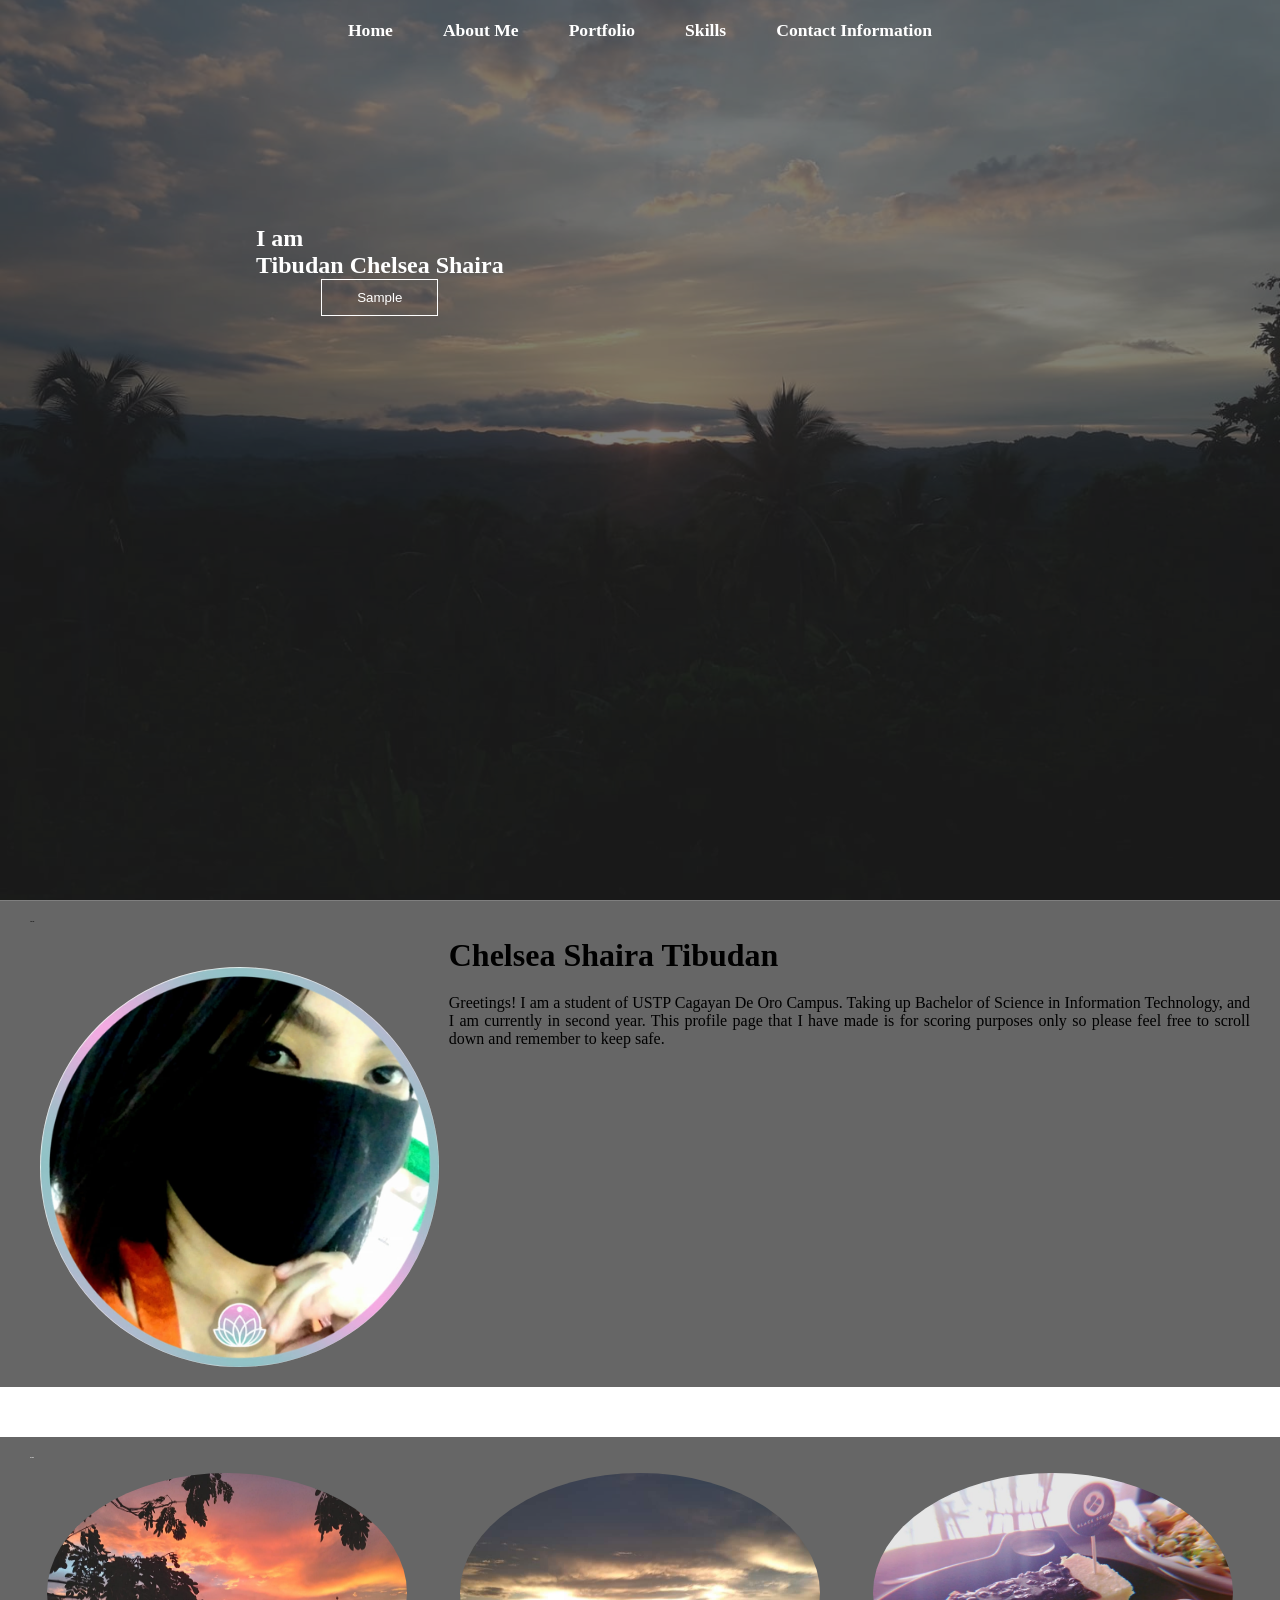
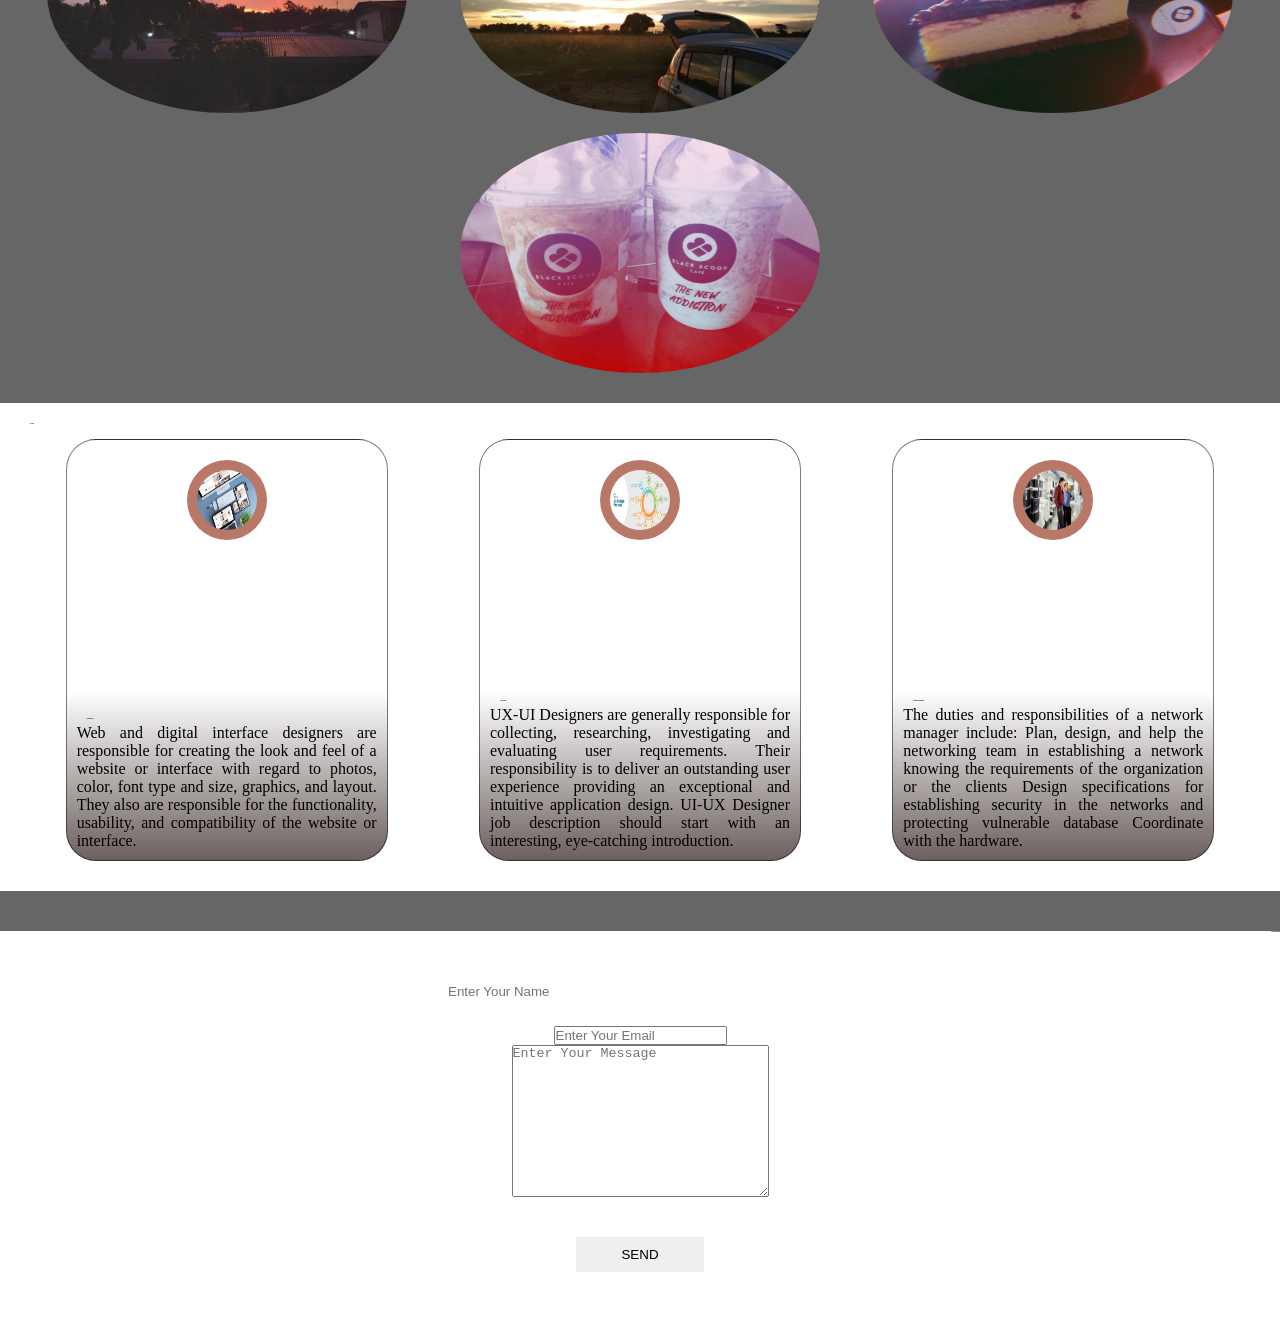
<file: index.html>
<!DOCTYPE html>
<html lang="en">
    <head>
        <meta charset="UTF-8">
        <meta name="viewport" content="width=device-width, initial-scale=1.0">
        <title>Document</title>
        <link rel="stylesheet" href="style.css">
    </head>
    <body>
        <nav class="navbar">
            <ul>
                <li><a href="#home">Home</a></li>
                <li><a href="#about">About Me</a></li>
                <li><a href="#portfolio">Portfolio</a></li>
                <li><a href="#skills">Skills</a></li>
                <li><a href="#contact">Contact Information</a></li>
            </ul>
        </nav>

        <section id="home">
            <div class="main">
                <h1 class="Heading">I am <br> Tibudan Chelsea Shaira</h1>
                <button class="btn">
                    Sample
                </button>

            </div>
        </section>

        <section id="about">
                <h1 class="headings">About Me</h1>
                <div id="pic">
                <img src="img0.jpg" alt="">
                <div id="intro">
                    <h2>Chelsea Shaira Tibudan</h2>
                    <p>Greetings! I am a student of USTP Cagayan De Oro Campus. Taking up Bachelor of Science in Information Technology, and I am currently in second year. This profile page that I have made is for scoring purposes only so please feel free to scroll down and remember to keep safe.</p>
                </div>
            </div>

        </section>

        <section id="portfolio">
            <h1 class="headings">Portfolio</h1>
            <div class="gallery">
                <img src="gallery/img2.jpg" alt="">
                <img src="gallery/img3.jpg" alt="">
                <img src="gallery/img4.jpg" alt="">
                <img src="gallery/img5.jpg" alt="">
            </div>
        </section>

        <section id="skills">
            <h1 class="headings">My Skills</h1>
            <div class="row">
                <div class="box">
                    <img src="skills/imgA.jpg" alt="">
                    <h1 class="headings">Website Design</h1>
                    <p>Web and digital interface designers are responsible for creating the look and feel of a website or interface with regard to photos, color, font type and size, graphics, and layout. They also are responsible for the functionality, usability, and compatibility of the website or interface.</p>
                </div>
            <div class="box">
                <img src="skills/imgB.jpg" alt="">
                <h1 class="headings">UX/UI Design</h1>
                <p>UX-UI Designers are generally responsible for collecting, researching, investigating and evaluating user requirements. Their responsibility is to deliver an outstanding user experience providing an exceptional and intuitive application design. UI-UX Designer job description should start with an interesting, eye-catching introduction.</p>
            </div>
            <div class="box">
                <img src="skills/imgC.jpg" alt="">
                <h1 class="headings">Networking Management</h1>
                <p>The duties and responsibilities of a network manager include: Plan, design, and help the networking team in establishing a network knowing the requirements of the organization or the clients Design specifications for establishing security in the networks and protecting vulnerable database Coordinate with the hardware.</p>
            </div>
            
            </div>
        </section>

        <section id="contact"></section>
        <h1 class="headings">Contact Information</h1>
        <form action="" class="form">
            <input type="text" name="Name" class="input" placeholder="Enter Your Name">
            <input type="email" name="email" class="" placeholder="Enter Your Email">
            <textarea name="msg" id="msg" cols="30" rows="10" placeholder="Enter Your Message"></textarea>
            <input type="submit" value="SEND" id="send">
        </form>
    </body>
</html>
</file>
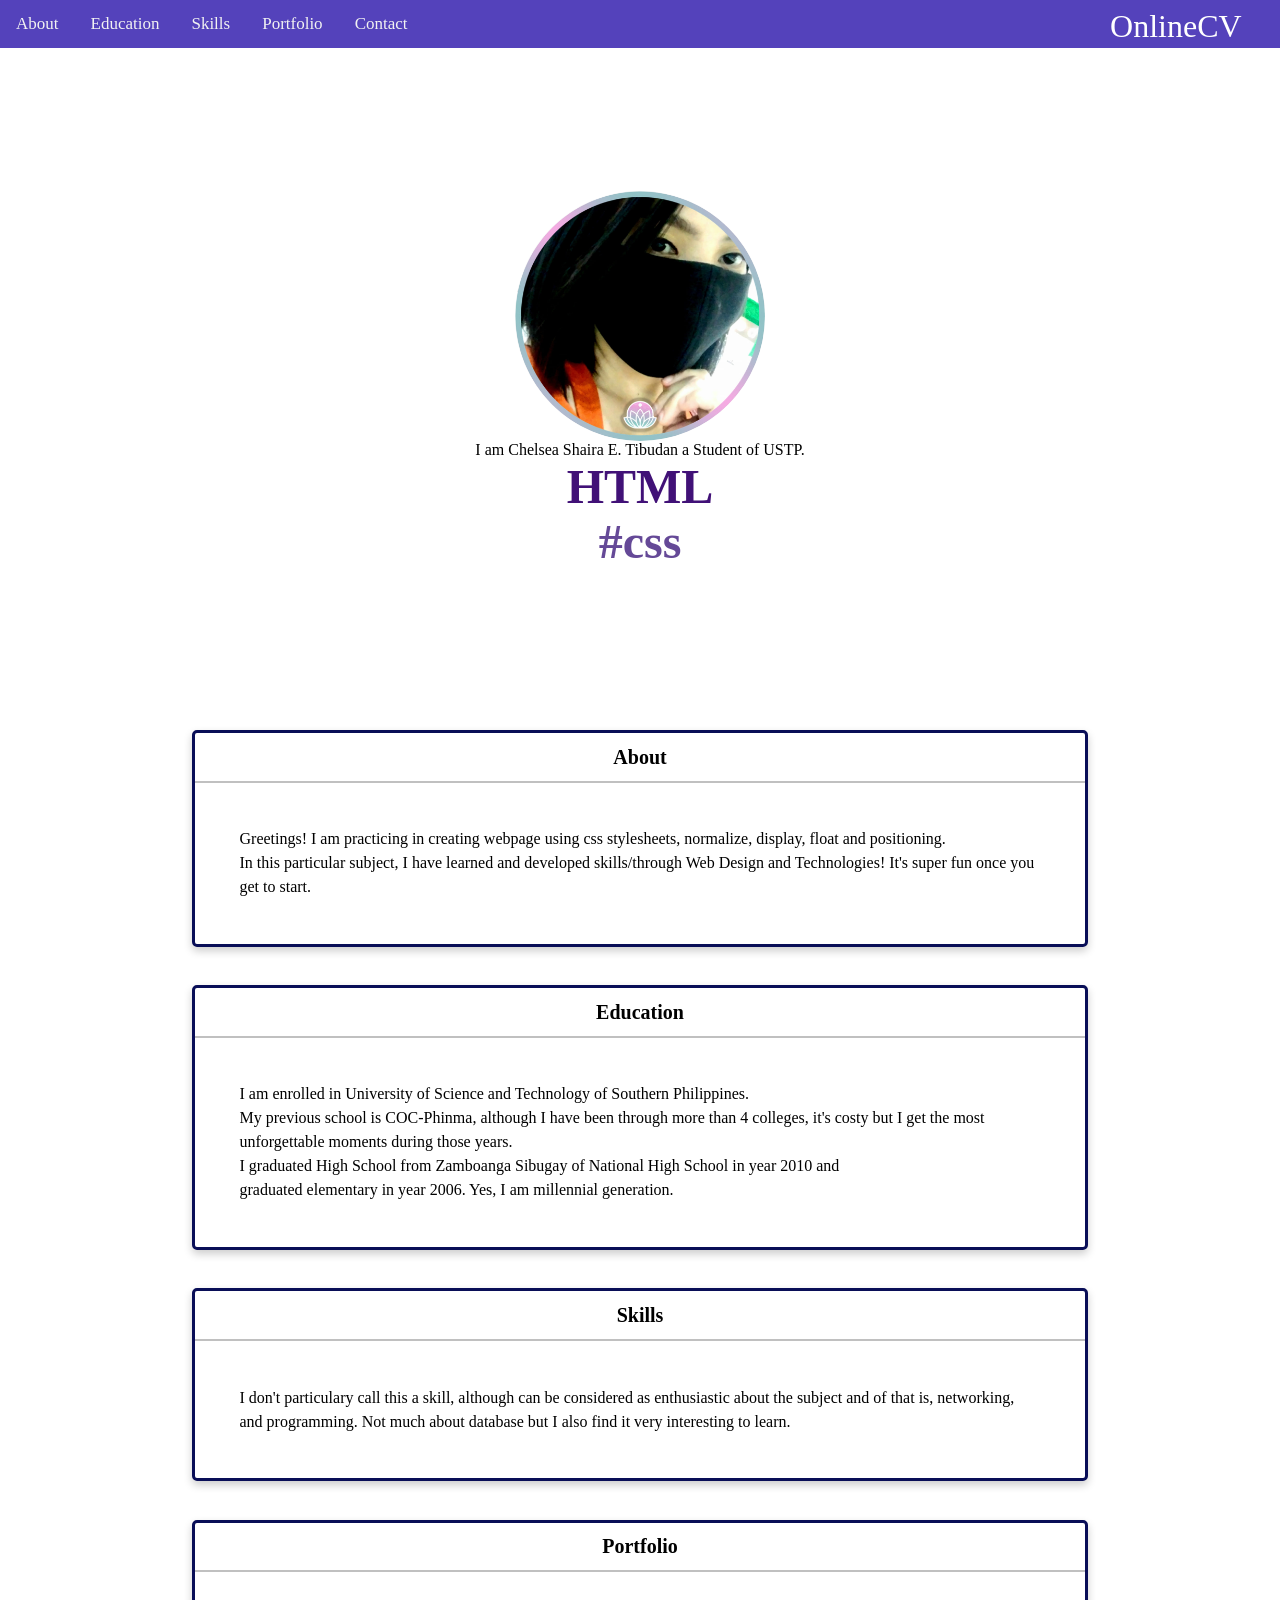
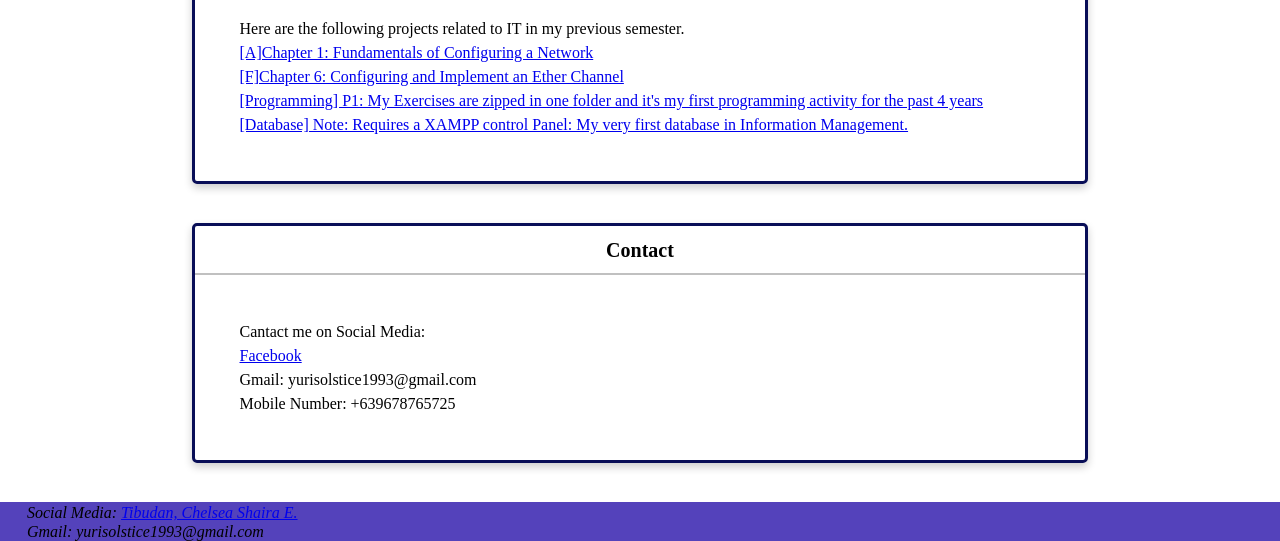
<file: collapse.html>
<!DOCTYPE html>
<html lang="en">
    <head>
        <meta charset="UTF-8">
        <meta name="viewport" content="width=device-width, initial-scale=1.0">
        <title>
           Position-css
        </title>
        <link rel="stylesheet" href="JavaScript CSS/JavaScriptCollapse.css" media="screen">
        <link rel="stylesheet" href="JavaScript CSS/normalize.css" media="screen">
        <link rel="stylesheet" href="JavaScript CSS/reset.css" media="screen">
        <script rel="stylesheet" href="JavaScript CSS/JavaScript.js"></script>
    </head>
    <body>
        <div class="topnav" id="myTopnav">
        <ul>
            <a href="#about">About</a>
            <a href="#education">Education</a>
            <a href="#skills">Skills</a>
            <a href="#portfolio">Portfolio</a>
            <a href="#contact">Contact</a>

            <div class="adjust">

                <ul>
                    <li>OnlineCV</li>
                </ul>
            </div>
            <a href="javascript:void(0);" class="icon" onclick="myFunction()">
            <i class="fa fa-bars"></i>
            </a>
        </ul>
    </div>
    <div class="page-content">
        <section id="home">
            <figure>
                <ul>
                    <li><a href="https://web.facebook.com/ITR25.Tibudan" target="blank">
                        <img src="img0.jpg" alt="avatar">
                    </a></li>
                    <figcaption>I am Chelsea Shaira E. Tibudan a Student of USTP.</figcaption>
                </ul>
            </figure>
            <div class="home-content">
                <p class="in"><b>HTML</b></p>
                <p class="un"><b>#css</b></p>
            </div>
        </section>
        <div class="adjustments">
            <div class="card" id="about">
                <p class="card-header">About</p>
                <p class="card-body">Greetings! I am practicing in creating webpage using css stylesheets, normalize, display, float and positioning. 
                    <br>In this particular subject, I have learned and developed skills/through Web Design and Technologies! It's super fun once you
                    get to start.</p>
            </div>
        </div>
        <div class="adjustments">
            <div class="card" id="education">
                <p class="card-header">Education</p>
                <p class="card-body">I am enrolled in University of Science and Technology of Southern Philippines.
                    <br>My previous school is COC-Phinma, although I have been through more than 4 colleges, it's costy but I get the most unforgettable moments during those years.
                    <br>I graduated High School from Zamboanga Sibugay of National High School in year 2010 and
                    <br>graduated elementary in year 2006. Yes, I am millennial generation.</p>
            </div>
        </div>
        
        <div class="adjustments">
            <div class="card" id="skills">
                <p class="card-header">Skills</p>
                <p class="card-body">I don't particulary call this a skill, although can be considered as enthusiastic about the subject and of that is, networking, and programming. Not much about database but I also find it very interesting to learn.</p>
            </div>
        </div>
        
        <div class="adjustments">
            <div class="card" id="portfolio">
                <p class="card-header">Portfolio</p>
                <p class="card-body">Here are the following projects related to IT in my previous semester. 
                    <br> <a href="https://drive.google.com/drive/folders/1wVm4bkMBM7ItRYLMx3OdFM_RCo6kGcvn?usp=sharing" target="blank">[A]Chapter 1: Fundamentals of Configuring a Network</a>
                    <br><a href="https://drive.google.com/drive/folders/1SYJUaKE24bTunTWK6hXUlwMN4kAIQfSY?usp=sharing" target="blank">[F]Chapter 6: Configuring and Implement an Ether Channel</a>
                    <br><a href="https://drive.google.com/drive/folders/1VNekNRUCdW0ADGbEDTwyKLHXMTN2mBvC?usp=sharing" target="blank">[Programming] P1: My Exercises are zipped in one folder and it's my first programming activity for the past 4 years</a>
                    <br><a href="http://localhost/phpmyadmin/index.php?route=/sql&server=1&db=classic_models&table=employee_not_usa&pos=0" target="blank">[Database] Note: Requires a XAMPP control Panel: My very first database in Information Management.</a>
                </p>
            </div>
        </div>
        <div class="adjustments">
            <div class="card" id="contact">
                <p class="card-header">Contact</p>
                <p class="card-body">Cantact me on Social Media: 
                    <br> <a href="https://web.facebook.com/IT2R5.Tibudan" target="blank">Facebook</a>
                    <br>Gmail: yurisolstice1993@gmail.com
                    <br>Mobile Number: +639678765725
                </p>
            </div>
        </div>
        
    </div>
    <footer>
        <div class="content">
            <address>
                Social Media: <a href="https://web.facebook.com/IT2R5.Tibudan" target="blank">Tibudan, Chelsea Shaira E.</a>
                <br>
                Gmail: yurisolstice1993@gmail.com
            </address>
        </div>
    </footer>

</body>
</html>
</file>
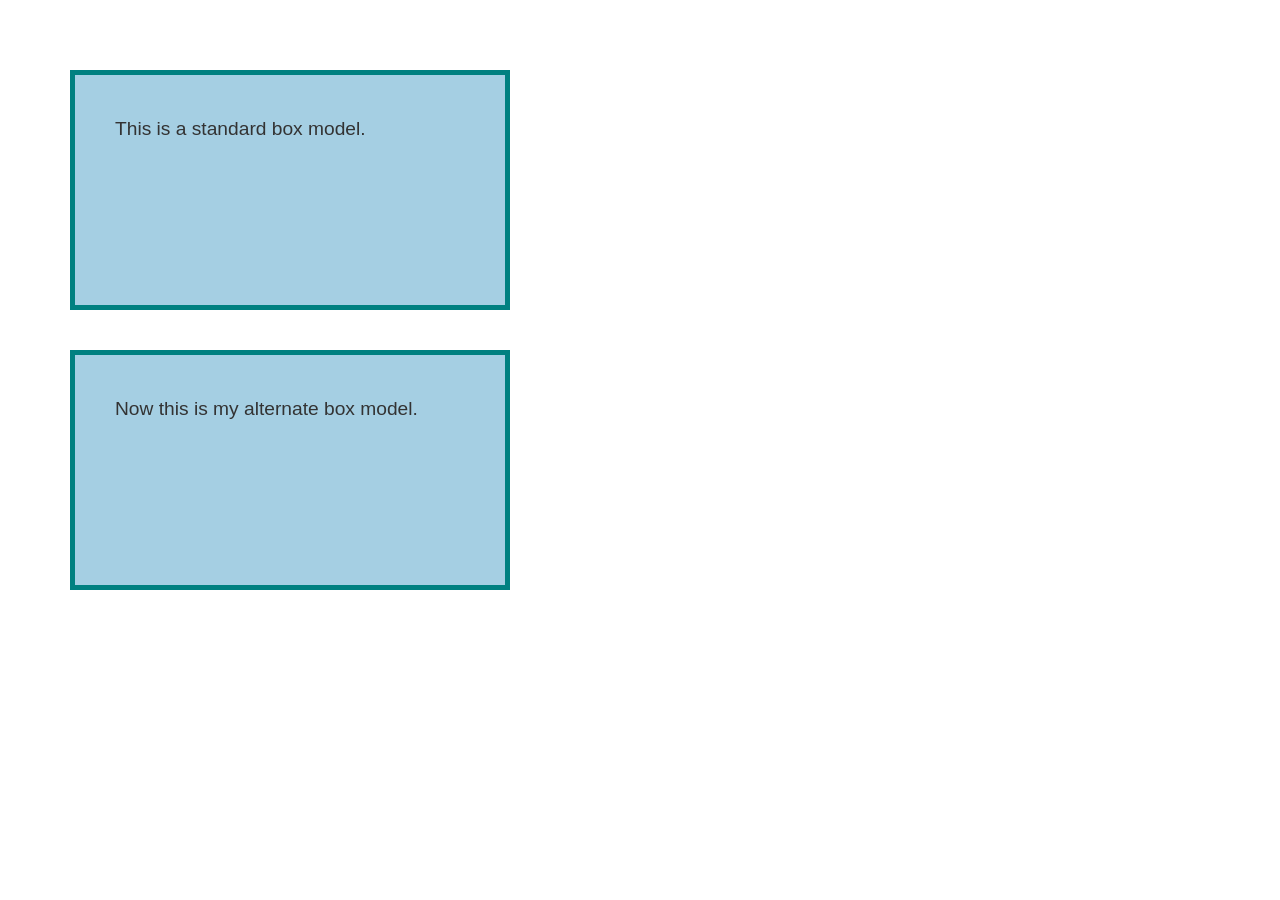
<file: CSS Box Models.html>
<!DOCTYPE html>
<html lang="en">
    <head>
        <meta charset="UTF-8">
        <meta name="viewport" content="width=device-width, initial-scale=1.0">
        <title>Document</title>
        <link rel="stylesheet" href="stylesheet css/Box Models.css">
    </head>
    <body>
        
        <div class="standard">This is a standard box model.</div>
        <div class="standard alternate">Now this is my alternate box model.</div>
    </body>
    </html>
</file>
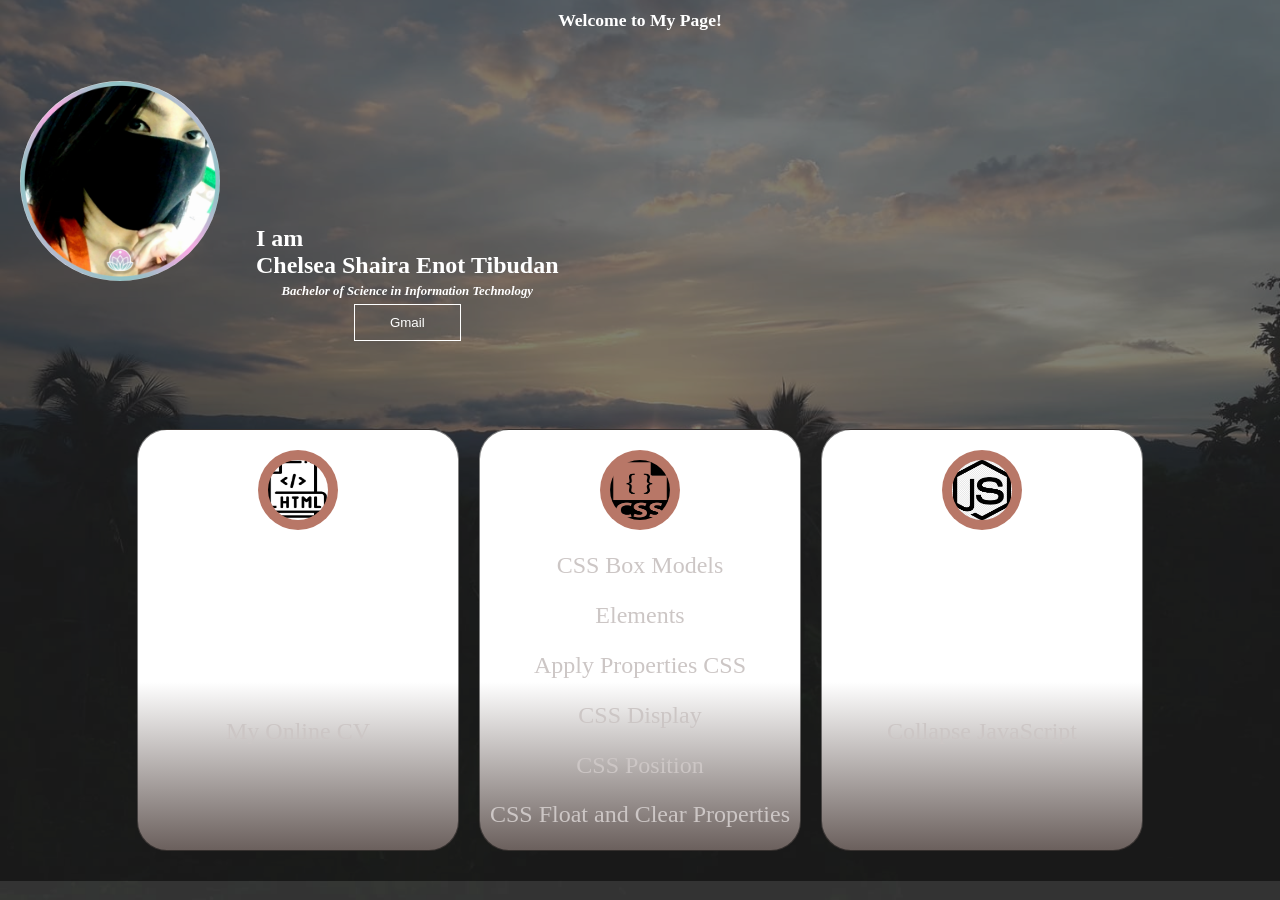
<file: Main.html>
<!DOCTYPE html>
<html lang="en">
    <head>
        <meta charset="UTF-8">
        <meta name="viewport" content="width=device-width, initial-scale=1.0">
        <title>Document</title>
        <link rel="stylesheet" href="style.css">
    </head>
    <body>
        <h1 class="header"> Welcome to My Page!</h1>

        <section id="home">
            <img src="img0.jpg" alt="avatar">
            <div class="main">
                <h1 class="Heading">I am <br> Chelsea Shaira Enot Tibudan</h1>
                <h2 class="Sub">Bachelor of Science in Information Technology</h2>
                <button class="btn">
                    Gmail
                </button>
            </div>
        <section id="skills">
            <h1 class="headings"></h1>
            <div class="row">
                <div class="box">
                    <img src="gallery/html.jpg" alt="">
                    <h1 class="headings"></h1>
                    <a href="onlinecv.html">My Online CV</a>
                </div>
            <div class="box">
                <img src="gallery/css.jpg" alt="">
                <h1 class="headings"></h1>
                <a href="CSS Box Models.html">CSS Box Models</a>
                <a href="Sizing Elements.html">Elements</a>
                <a href="Apply CSS.html">Apply Properties CSS</a>
                <a href="Css Display.html">CSS Display</a>
                <a href="CSS Position.html">CSS Position</a>
                <a href="CSS Float.html">CSS Float and Clear Properties</a>
            </div>
            <div class="box">
                <img src="gallery/js.jpg" alt="">
                <h1 class="headings"></h1>
                <a href="collapse.html">Collapse JavaScript</a>
            </div>
            
            </div>
        </section>
        </section>
</body>
</html>
</file>
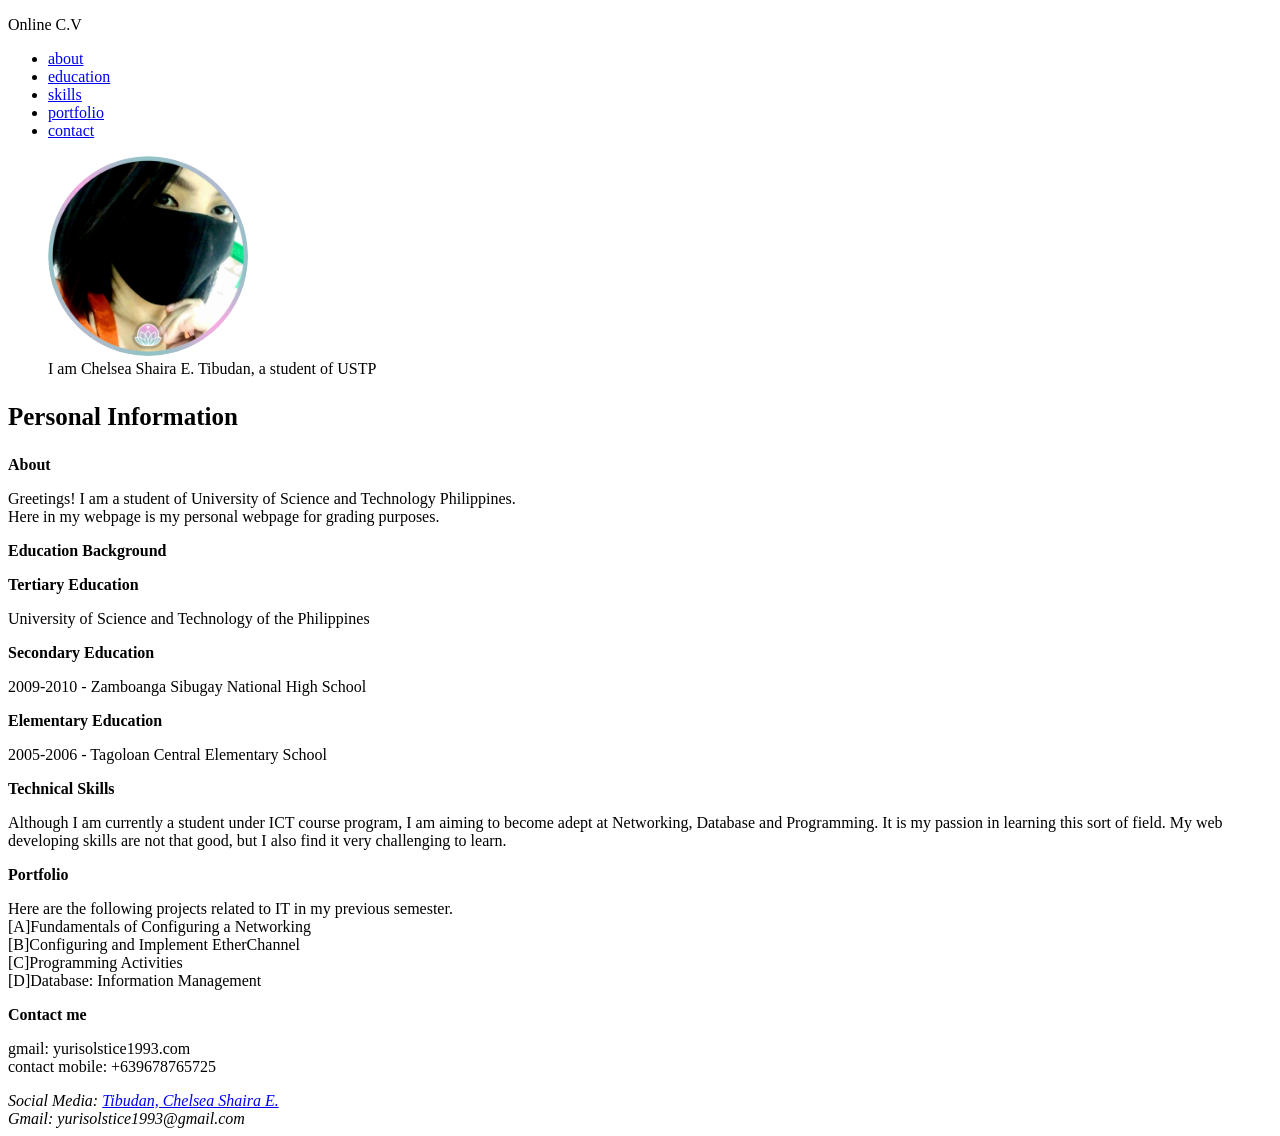
<file: onlinecv.html>
<!DOCTYPE html>
<html lang="en">
    <head>
        <meta charset="UTF-8">
        <meta name="viewport" content="width=device-width, initial-scale=1.0">
        <title>
           online-cv
        </title>
    </head>
    <style>
        ul{
            margin: auto;
        }
        img{
            width: 200px;
            height: 200px;
            border-radius: 100%;
        }
        h1{
            font-family: 'Lucida Sans';
            font-size: 25px;
        }
        .content{
            font-family: 'Lucida Sans';
        }
        #about{
            font-family: inherit;
        }
        #education{
            font-family: inherit;
        }
        #skills{
            font-family: inherit;
        }
        #portfolio{
            font-family: inherit;
        }
        #contact{
            font-family: inherit;
        }
    </style>
    <body>
        <header>
            <p>Online C.V</p>
        </header>
  
        <ul>
            <li><a href="#about">about</a> </li>
            <li><a href="#education">education</a> </li>
            <li><a href="#skills">skills</a> </li>
            <li><a href="#portfolio">portfolio</a> </li>
            <li><a href="#contact">contact</a> </li>
        </ul>
        <figure>
            <img src="img0.jpg" alt="avatar">
            <figcaption>I am Chelsea Shaira E. Tibudan, a student of USTP</figcaption>
        </figure>
      

        <div class="content">
            <h1>
                <p>Personal Information</p>
            </h1>
            <div id="about">
               <p><b>About</b></p>
               <p>Greetings! I am a student of University of Science and Technology Philippines. 
                   <br>Here in my webpage is my personal webpage for grading purposes.</p>
            </div>

            <div id="education">
                <p><b>Education Background</b></p>
                <p><b>Tertiary Education</b></p>
                <p>University of Science and Technology of the Philippines</p>
                <p><b>Secondary Education </b></p>
                <p>2009-2010 - Zamboanga Sibugay National High School</p>
                <p><b>Elementary Education</b></p>
                <p>2005-2006 - Tagoloan Central Elementary School</p>
            </div>

            <div id="skills">
                <p><b>Technical Skills</b></p>
                <p>Although I am currently a student under ICT course program, I am aiming to become adept at Networking, Database and Programming. It is my passion in learning this sort of field. My web developing skills are not that good, but I also find it very challenging to learn.</p>
            </div>

            <div id="portfolio">
                <p><b>Portfolio</b></p>
                <p>Here are the following projects related to IT in my previous semester. 
                    <br>[A]Fundamentals of Configuring a Networking <br>[B]Configuring and Implement EtherChannel<br>[C]Programming Activities<br>[D]Database: Information Management</p>
            </div>

            <div id="contact">
                <p><b>Contact me</b></p>
                <p>gmail: yurisolstice1993.com
                <br>contact mobile: +639678765725</p>
        </div>
        <footer>
            <address>
                Social Media: <a href="https://web.facebook.com/IT2R5.Tibudan" target="blank">Tibudan, Chelsea Shaira E.</a>
                <br>
                Gmail: yurisolstice1993@gmail.com
            </address>
        </footer>
        </div>
    </body>
</html>
</file>
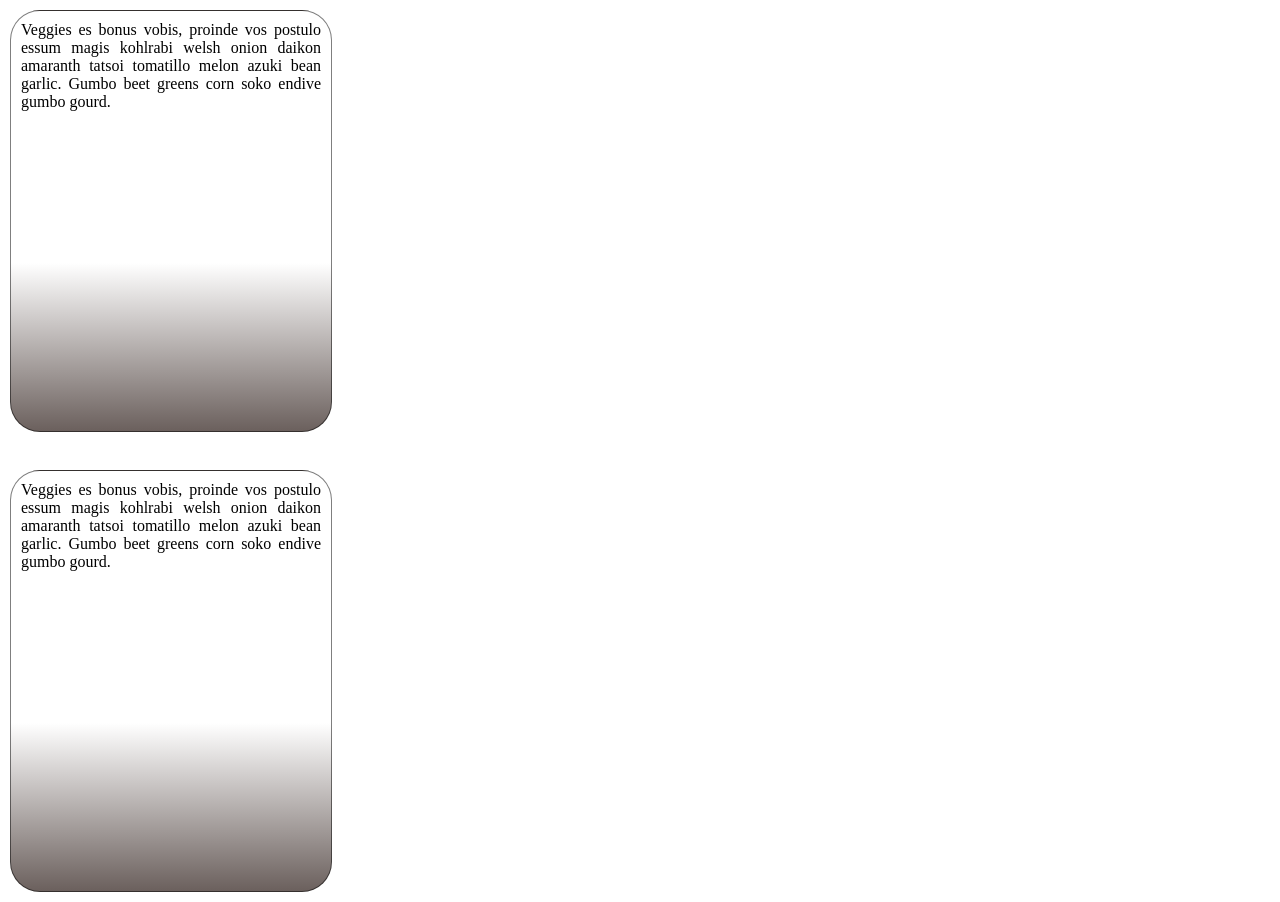
<file: Sizing Elements.html>
<!DOCTYPE html>
<html lang="en">
    <head>
        <meta charset="UTF-8">
        <meta name="viewport" content="width=device-width, initial-scale=1.0">
        <title>Document</title>
        <link rel="stylesheet" href="style.css">
    </head>
    <body>
        <div class="box box1">
            <p>Veggies es bonus vobis, proinde vos postulo essum magis kohlrabi welsh onion daikon amaranth tatsoi tomatillo melon azuki bean garlic. Gumbo beet greens corn soko endive gumbo gourd. </p>
            </div>
            <br>
            <div class="box box2">
            <p>Veggies es bonus vobis, proinde vos postulo essum magis kohlrabi welsh onion daikon amaranth tatsoi tomatillo melon azuki bean garlic. Gumbo beet greens corn soko endive gumbo gourd. </p>
            </div>            
    </body>
    </html>
</file>
<file: style.css>
*{
    margin: 0;
    padding: 0;
    box-sizing: 0;
}
html{
    scroll-behavior: smooth;
}

/* Navbar */
.navbar{
    display: flex;
    justify-content: center;
    align-items: center;
    background-color: rgba(0,0,0,0.5);
    position: sticky;
    top: 0;
}
.navbar ul{
    display: flex;
    list-style: none;
    margin: 20px 0px;
}
.navbar ul li{
    font-family: 'Gill Sans';
    font-size: 1.1rem;
    font-weight: bold;
}
.navbar ul li a{
    text-decoration: none;
    color: white;
    padding: 8px 25px;
    transition: all .5sec ease;
}
.navbar ul li a:hover{
    background-color: white;
    color: black;
    box-shadow: 0 0 10px white;
}
/* Header */
.header{

    color: white;
    background-color: rgba(0,0,0,0.5);
    text-align: center; 
    font-family: 'Gill Sans';
    font-size: 1.1rem;
    font: bold;
    text-decoration: none;
    padding: 10px 27px;
}

/* Home Section */
#home{
    display: flex;
    flex-direction: column;
    background-color: rgba(0,0,0,0.5);
    height: 840px;
    justify-content: center;
    align-items: center;
    color: white;
}
#home::before{
    content: "";
    position: absolute;
    top: 0;
    right: 0;
    background: url('img1.jpg') no-repeat center center/cover;
    height: 900px;
    width: 100%;
    z-index: -1;
    opacity: .8;
}
.images{
    display: flex;
    flex-wrap: wrap;
    justify-content: space-around;
    box-sizing: border-box;
}
.images img{
    width: 100px;
    height: 100px;
    border-radius: 100%;
    opacity: .8;
    margin: 90px;
    margin-top: -60%;

    
}
.main{
    display: flex;
    flex-direction: column;
    /* border: 1px solid white; */
    align-items: center;
    position: absolute;
    top: 25%;
    left: 20%;
}
img{
    margin:auto;
    margin-left: 20px;
    margin-right: auto;
    margin-top: 40px;
    width: 200px;
    height: 200px;
    border-radius: 100%;
        
        
}
.Sub{
    font-family: 'Lucida Sans';
    font-size: 0.80rem;
    text-align: center;
    margin: 5px 0px;
    font-style: italic;
}
.btn{
    padding: 10px 35px;
    background-color: transparent;
    border:  1px solid white;
    color: white;
    outline: none;
    transition: .6s ease;
}
.btn:hover{
    cursor: pointer;
    background-color: white;
    color: black;
    box-shadow: 0 0 5px white, 0 0 10px white 0 0 15px white;
    font-weight: bold;

}

/* About Section */
#about{
    display: flex;
    flex-direction: column;
    background-color: rgba(0,0,0,0.6);
    box-sizing: border-box;
    padding: 20px;
    margin-bottom: 50px;
}
#pic{
    display: flex;
}
#pic img{
    width: 575px;
    height: 400px;
}
#intro{
    display: flex;
    flex-direction: column;
    text-align: justify;
    padding: 10px;
}
#intro h2{
    font-size: 2rem;
    margin-bottom: 20px;
}

/* Portfolio Section */

#portfolio{
        display: flex;
        flex-direction: column;
        background-color: rgba(0,0,0,0.6);
        color: white;
        align-items: center;
        padding: 20px;
}
.gallery {
    display: flex;
    flex-wrap: wrap;
    justify-content: space-around;
    box-sizing: border-box;
}
.gallery img{
    width: 360px;
    height: 240px;
    margin: 10px;
}

/* Skills Section */
#skills{
    display: flex;
    flex-direction: column;
    padding: 20px;
}
.headings{
    font-family: 'Lucida Sans';
    font-size: 1px;
    text-align: right;
    line-height: 20em;
    margin-right: auto;
    margin-left: 10px;
    margin-top: -9em;
    margin-bottom: -5em;
}
.row{
    display: flex;
    justify-content: space-around;
    flex-wrap: wrap;
    box-sizing: border-box;
}
.box{
    display: flex;
    flex-direction: column;
    width: 300px;
    height: 400px;
    border: 1px solid rgba(0,0,0,0.5);
    margin: 10px;
    align-items: center;
    text-align: justify;
    padding: 10px;
    border-radius: 30px;
    background: linear-gradient(to top, rgb(107, 96, 93)50%, white 70% );
    background-size: 100% 200%;
    transition: all .8s;
}
.box a{
    color: white;
    margin: auto;
}
.box a:link{
    text-indent: .8;
    line-height: 1px;
    text-decoration: none;
    font-family: 'Sans Serif';
    font-size: 150%;
    font-stretch: expanded;
    text-align: center;
    color: rgb(204, 198, 197);
    
}
.box:hover{
    background-position: left bottom;
    color: black;
    border: none;
    box-shadow: 0 0 20px rgb(218, 50, 8)
}
.box img{
    width: 60px;
    height: 60px;
    background-color: rgb(184, 119, 103);
    padding: 10px;
    margin: auto;
    margin-top: 10px;
}
.element style{
    clear:both
}

/* Contact Information Section */
#contact{
    display: flex;
    flex-direction: column;
    box-sizing: border-box;
    background-color: rgba(0,0,0,0.6);
    color: white;
    padding: 20px;
}
.form{
    display: flex;
    flex-direction: column;
    box-sizing: border-box;
    align-items: center;
    margin: 20px 0px;
}
.input{
    padding: 12px;
    margin: 15px;
    width: 30%;
    border: none;
    outline: none;
}
.msg{
    width: 20%;
    padding: 10px;
    margin: 15px;
    border: none;
    outline: none;
}
#send{
    padding: 10px;
    width: 10%;
    margin: 40px;
    border: none;
    outline: none;
}
#send:hover{
    cursor: pointer;
    box-shadow: 0 0 10px white;
}
</file>
<file: JavaScript CSS/JavaScriptCollapse.css>
*{
    margin: 0;
    padding: 0;
    box-sizing: 0;
}
body{
    font-family: 'Lucida Sans';
    background-color: white;
}
.home-content{
    overflow: hidden;
}
.in{
    color: rgb(65, 17, 119);
    text-align: center;
    font-size: 3rem;
}
.un{
    color: rgb(101, 73, 151);
    text-align: center;
    font-size: 3rem;
}
img{
    display: block;
    margin-left: auto;
    margin-right: auto;
    width: 250px;
    height: 250px;
    border-radius: 100%;
    text-align: center;
    align-items: center;
}
.page-content{
    padding-top: 30px;
    overflow: hidden;
}
.adjustments{
    padding-bottom: 3%;
}
.adjust{
    float: right;
    color: white;
    font-size: 2rem;
    margin-top: 0.6%;
    margin-right: 3%;
}

.topnav {
    background-color: rgb(84, 66, 187);
    overflow: hidden;
    position: sticky;
    position: fixed;
    width: 100%;
} 
.topnav a {
    float: left;
    display: block;
    color: #f2f2f2;
    text-align: center;
    padding: 14px 16px;
    text-decoration: none;
    font-size: 17px;
}
.topnav a:hover {
    background-color: #ddd;
    color: black;
}
  
.topnav a.active {
    background-color: rgb(84, 66, 187);
    color: white;
}
.topnav .icon {
    display: none;
}
@media screen and (max-width: 600px) {
    .topnav a:not(:first-child) {display: none;}
    .topnav a.icon {
        float: right;
        display: block;
    }
}
  
@media screen and (max-width: 600px) {
    .topnav.responsive {position: relative;}
    .topnav.responsive a.icon {
        position: absolute;
        right: 0;
        top: 0;
    }
    .topnav.responsive a {
        float: none;
        display: block;
        text-align: left;
    }
}
.card {
    /* Add shadows to create the "card" effect */
    border: 3px solid rgb(9, 14, 87);
    border-radius: 5px;
    width: 70%;
    margin-top: 70%;
    box-shadow: 0 4px 8px 0 rgba(0,0,0,0.2);
    transition: 0.3s;


}
.card-header{
    padding:1%;
    font-size: 20px;
    font-weight: 700;
    text-align: center;
    border-bottom: 2px solid rgb(192, 192, 192);
}
.card-body{
    padding: 5%;
}
/* On mouse-over, add a deeper shadow */
.card:hover {
    box-shadow: 0 8px 16px 0 rgba(0,0,0,0.2);
}


#home{
    display: flex;
    flex-direction: column;
    background-color: white;
    height: 700px;
    justify-content: center;
    align-items: center;
}
#home::before{
    content: "";
    position: absolute;
    top: 0;
    right: 0;
    background-color: white center center/cover;
    height: 900px;
    width: 100%;
    z-index: -1;
    opacity: .8;
}
#about{
    margin: auto;
    font-family: inherit;
    line-height: 1.5;
}
#education{
    margin: auto;
    font-family: inherit;
    line-height: 1.5;
}
#skills{
    margin: auto;
    font-family: inherit;
    line-height: 1.5;
}
#portfolio{
    margin: auto;
    font-family: inherit;
    line-height: 1.5;
}
#contact{
    margin: auto;
    font-family: inherit;
    line-height: 1.5;
}
footer{
    padding-top: 0.2%;
    background-color: rgb(84, 66, 187);
    width: 100%;
}
footer .content{
    margin-left: 2.1%;
}
</file>
<file: stylesheet css/Box Models.css>
.standard {
    border: 5px solid teal;
    background-color: #A5CFE3;
    padding: 40px;
    margin: 40px;
    width: 350px;
    height: 150px;
}
div {
    display: block;
}
body {
    background-color: #fff;
    color: #333;
    font: 1.2em / 1.5 Helvetica Neue, Helvetica, Arial, sans-serif;
    padding: 30px;
    margin: 0;
}
box {
    border: 5px solid teal;
    margin:5%;
    width: 200px;
    }
    .minibox {
    border: 5px solid teal;
    margin:5%;
    width: 50px;
    }
    .width {
    width: 100%;
    }
    .max {
    max-width: 100%;
    }
</file>
